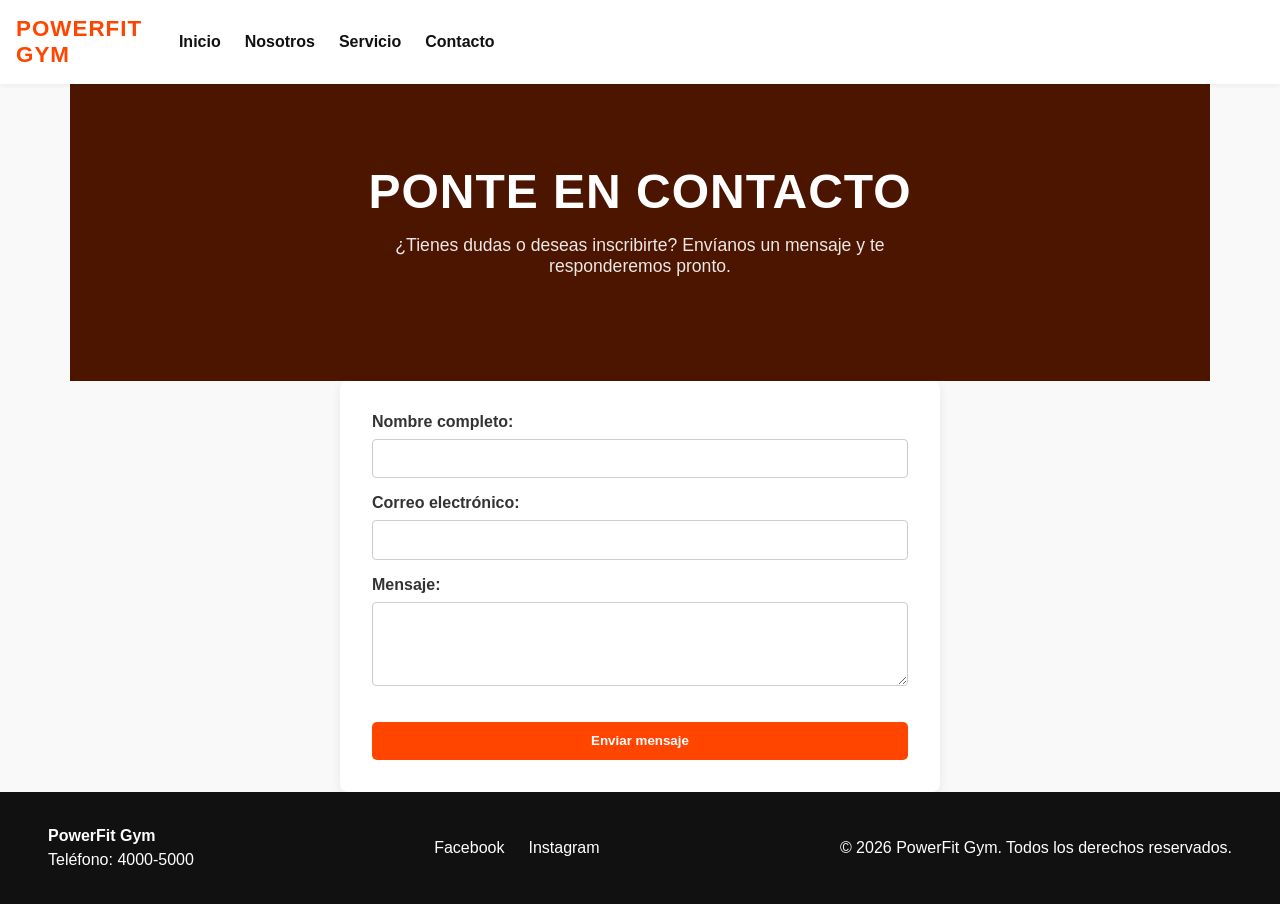
<file: contacto.html>
<!DOCTYPE html>
<html lang="es">
<head>
    <meta charset="UTF-8">
    <meta name="viewport" content="width=device-width, initial-scale=1.0">
    <title>Contacto - PowerFit Gym</title>
    <link rel="stylesheet" href="./css/estilos.css">
</head>

<body>
  <header class="header">
    <a href="index.html" class="logo">PowerFit Gym</a> 
    
    <input type="checkbox" id="menu-toggle" class="menu-toggle">
    <label for="menu-toggle" class="hamburguesa">
        <span></span>
        <span></span>
        <span></span> 
    </label>

    <nav class="menu"> 
      <ul>
        <li><a href="index.html">Inicio</a></li>
        <li><a href="nosotros.html">Nosotros</a></li>
        <li><a href="servicio.html">Servicio</a></li>
        <li><a href="contacto.html">Contacto</a></li>
      </ul>
    </nav>
  </header>

  <main>
    <section class="portada contenedor">
      <h1>Ponte en Contacto</h1>
      <p>¿Tienes dudas o deseas inscribirte? Envíanos un mensaje y te responderemos pronto.</p>
    </section>

    <section class="contenedor">
      <div style="max-width: 600px; margin: 0 auto; background: #fff; padding: 2rem; border-radius: 8px; box-shadow: 0 4px 12px rgba(0,0,0,0.08);">
        <form action="#" method="POST" style="display: flex; flex-direction: column; gap: 1rem;">
          <div>
            <label for="nombre" style="display: block; margin-bottom: 0.5rem; font-weight: bold;">Nombre completo:</label>
            <input type="text" id="nombre" name="nombre" required style="width: 100%; padding: 0.7rem; border: 1px solid #ccc; border-radius: 4px;">
          </div>

          <div>
            <label for="email" style="display: block; margin-bottom: 0.5rem; font-weight: bold;">Correo electrónico:</label>
            <input type="email" id="email" name="email" required style="width: 100%; padding: 0.7rem; border: 1px solid #ccc; border-radius: 4px;">
          </div>

          <div>
            <label for="mensaje" style="display: block; margin-bottom: 0.5rem; font-weight: bold;">Mensaje:</label>
            <textarea id="mensaje" name="mensaje" rows="4" required style="width: 100%; padding: 0.7rem; border: 1px solid #ccc; border-radius: 4px;"></textarea>
          </div>

          <button type="submit" class="boton" style="border: none; cursor: pointer; margin-top: 1rem;">Enviar mensaje</button>
        </form>
      </div>
    </section>
  </main>
  
  <footer>
    <div>
      <p><strong>PowerFit Gym</strong></p>
      <p>Teléfono: 4000-5000</p>
    </div>
    <ul class="redes">
      <li><a href="https://www.facebook.com/" target="_blank">Facebook</a></li>
      <li><a href="https://www.instagram.com/" target="_blank">Instagram</a></li>
    </ul>
    <p>&copy; 2026 PowerFit Gym. Todos los derechos reservados.</p>
  </footer>
</body>
</html>
</file>
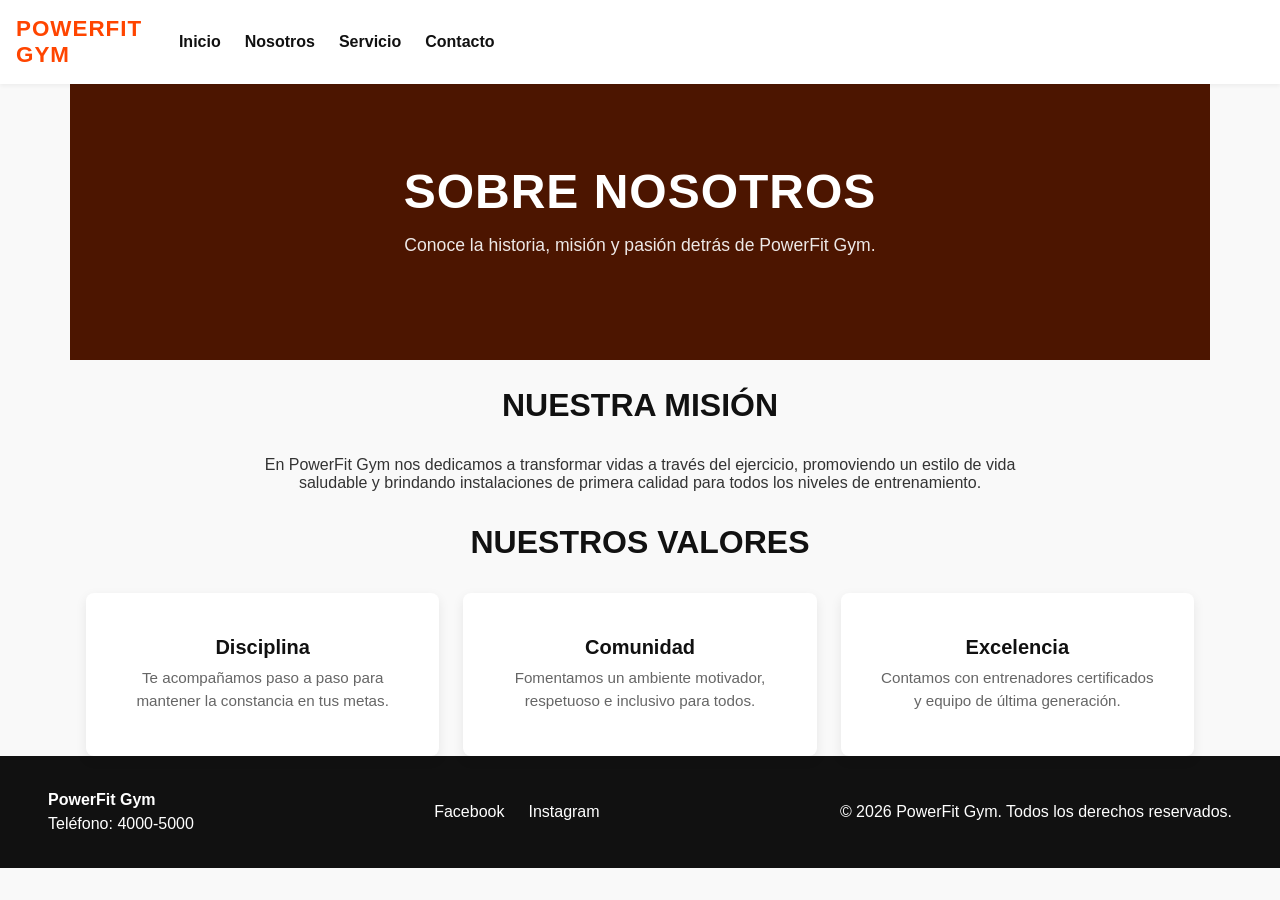
<file: nosotros.html>
<!DOCTYPE html>
<html lang="es">
<head>
    <meta charset="UTF-8">
    <meta name="viewport" content="width=device-width, initial-scale=1.0">
    <title>Nosotros - PowerFit Gym</title>
    <link rel="stylesheet" href="./css/estilos.css">
</head>

<body>
  <header class="header">
    <a href="index.html" class="logo">PowerFit Gym</a> 
    
    <input type="checkbox" id="menu-toggle" class="menu-toggle">
    <label for="menu-toggle" class="hamburguesa">
        <span></span>
        <span></span>
        <span></span> 
    </label>

    <nav class="menu"> 
      <ul>
        <li><a href="index.html">Inicio</a></li>
        <li><a href="nosotros.html">Nosotros</a></li>
        <li><a href="servicio.html">Servicio</a></li>
        <li><a href="contacto.html">Contacto</a></li>
      </ul>
    </nav>
  </header>

  <main>
    <section class="portada contenedor">
      <h1>Sobre Nosotros</h1>
      <p>Conoce la historia, misión y pasión detrás de PowerFit Gym.</p>
    </section>

    <section class="contenedor">
      <h2>Nuestra Misión</h2>
      <p style="text-align: center; max-width: 800px; margin: 0 auto 2rem;">
        En PowerFit Gym nos dedicamos a transformar vidas a través del ejercicio, promoviendo un estilo de vida saludable y brindando instalaciones de primera calidad para todos los niveles de entrenamiento.
      </p>

      <h2>Nuestros Valores</h2>
      <div class="cards">
        <article class="tarjeta" style="padding: 1.5rem; text-align: center;">
          <h3>Disciplina</h3>
          <p>Te acompañamos paso a paso para mantener la constancia en tus metas.</p>
        </article>

        <article class="tarjeta" style="padding: 1.5rem; text-align: center;">
          <h3>Comunidad</h3>
          <p>Fomentamos un ambiente motivador, respetuoso e inclusivo para todos.</p>
        </article>

        <article class="tarjeta" style="padding: 1.5rem; text-align: center;">
          <h3>Excelencia</h3>
          <p>Contamos con entrenadores certificados y equipo de última generación.</p>
        </article>
      </div>
    </section>
  </main>
  
  <footer>
    <div>
      <p><strong>PowerFit Gym</strong></p>
      <p>Teléfono: 4000-5000</p>
    </div>
    <ul class="redes">
      <li><a href="https://www.facebook.com/" target="_blank">Facebook</a></li>
      <li><a href="https://www.instagram.com/" target="_blank">Instagram</a></li>
    </ul>
    <p>&copy; 2026 PowerFit Gym. Todos los derechos reservados.</p>
  </footer>
</body>
</html>
</file>
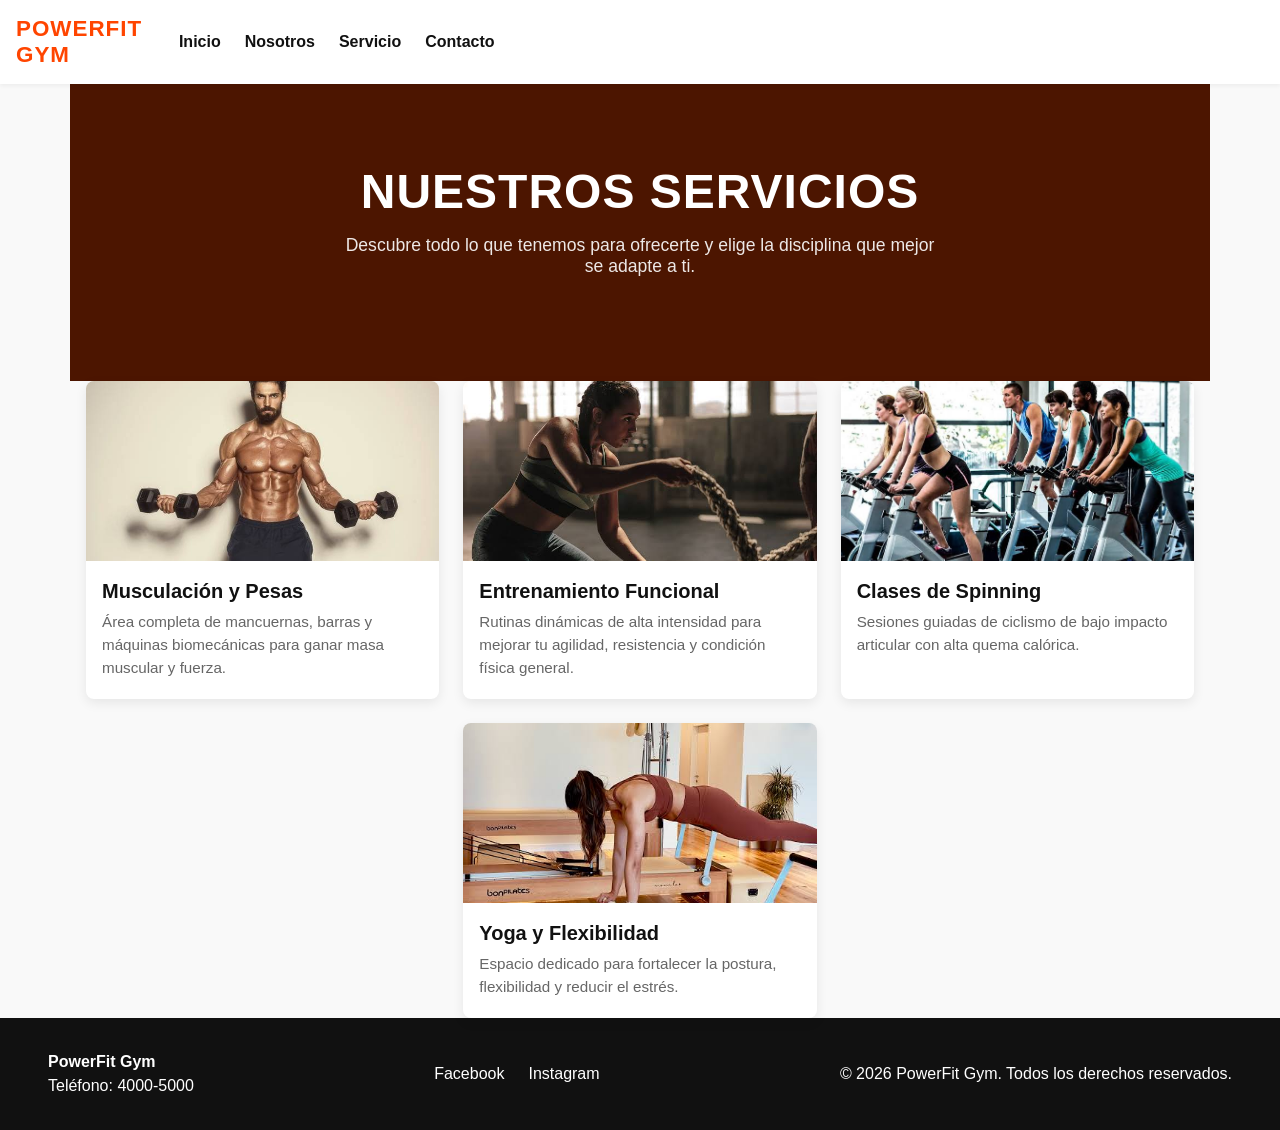
<file: servicio.html>
<!DOCTYPE html>
<html lang="es">
<head>
    <meta charset="UTF-8">
    <meta name="viewport" content="width=device-width, initial-scale=1.0">
    <title>Servicios - PowerFit Gym</title>
    <link rel="stylesheet" href="./css/estilos.css">
</head>

<body>
  <header class="header">
    <a href="index.html" class="logo">PowerFit Gym</a> 
    
    <input type="checkbox" id="menu-toggle" class="menu-toggle">
    <label for="menu-toggle" class="hamburguesa">
        <span></span>
        <span></span>
        <span></span> 
    </label>

    <nav class="menu"> 
      <ul>
        <li><a href="index.html">Inicio</a></li>
        <li><a href="nosotros.html">Nosotros</a></li>
        <li><a href="servicio.html">Servicio</a></li>
        <li><a href="contacto.html">Contacto</a></li>
      </ul>
    </nav>
  </header>

  <main>
    <section class="portada contenedor">
      <h1>Nuestros Servicios</h1>
      <p>Descubre todo lo que tenemos para ofrecerte y elige la disciplina que mejor se adapte a ti.</p>
    </section>

    <section class="servicios contenedor">
      <div class="cards">
        <article class="tarjeta">
          <img src="img/servicio-1.jpg" alt="Musculación">
          <h3>Musculación y Pesas</h3>
          <p>Área completa de mancuernas, barras y máquinas biomecánicas para ganar masa muscular y fuerza.</p>
        </article>

        <article class="tarjeta">
          <img src="img/servicio-2.jpg" alt="CrossFit">
          <h3>Entrenamiento Funcional</h3>
          <p>Rutinas dinámicas de alta intensidad para mejorar tu agilidad, resistencia y condición física general.</p>
        </article>

        <article class="tarjeta">
          <img src="img/servicio-3.jpg" alt="Spinning">
          <h3>Clases de Spinning</h3>
          <p>Sesiones guiadas de ciclismo de bajo impacto articular con alta quema calórica.</p>
        </article>

        <article class="tarjeta">
          <img src="img/servicio-4.jpg" alt="Yoga">
          <h3>Yoga y Flexibilidad</h3>
          <p>Espacio dedicado para fortalecer la postura, flexibilidad y reducir el estrés.</p>
        </article>
      </div>
    </section>
  </main>
  
  <footer>
    <div>
      <p><strong>PowerFit Gym</strong></p>
      <p>Teléfono: 4000-5000</p>
    </div>
    <ul class="redes">
      <li><a href="https://www.facebook.com/" target="_blank">Facebook</a></li>
      <li><a href="https://www.instagram.com/" target="_blank">Instagram</a></li>
    </ul>
    <p>&copy; 2026 PowerFit Gym. Todos los derechos reservados.</p>
  </footer>
</body>
</html>
</file>
<file: css/estilos.css>
/* Configuración global y reseteo */
*,
*::before,
*::after {
    box-sizing: border-box;
}


:root {
    --color-principal: #ff4500;
    --color-secundario: #111111;
    --color-texto: #333333;
    --ancho-max: 1140px;
}

body {
    margin: 0;
    font-family: Arial, Helvetica, sans-serif;
    color: var(--color-texto);
    background-color: #f9f9f9;
}

.contenedor {
    width: 100%;
    max-width: var(--ancho-max);
    margin: 0 auto;
    padding: 0 1rem;
}


/* Header y navegación */
.header {
    display: flex;
    justify-content: space-between;
    align-items: center;
    padding: 1rem;
    background-color: #ffffff;
    box-shadow: 0 2px 4px rgba(0,0,0,0.05);
    position: sticky;
    top: 0;
    z-index: 100;
}

.logo {
    font-size: 1.4rem;
    font-weight: 900;
    color: var(--color-principal);
 
    text-decoration: none;
    text-transform: uppercase;
    letter-spacing: 1px;
}

.menu-toggle {
    display: none;
}





.hamburguesa {
    display: flex;
    flex-direction: column;
    gap: 5px;
    padding: 0.5rem;
    background: none;
    border: 0;
    cursor: pointer;
}

.hamburguesa span {
    display: block;
    width: 22px;
    height: 3px;
    background: var(--color-secundario);
    border-radius: 2px;
    transition: transform 0.2s, opacity 0.2s;
}

.menu { 
    display: none; 
    width: 100%;
}

.menu ul {
    display: flex;
    gap: 1.5rem;
    list-style: none;
    margin: 0;
    padding: 0;
}

.menu a {
    color: var(--color-secundario);
    text-decoration: none;
    font-weight: 600;
    transition: color 0.2s;
}

.menu a:hover {
    color: var(--color-principal);
}

.menu-toggle:checked ~ .menu {
    display: block;
    width: 100%;
    margin-top: 1rem;
}

.menu-toggle:checked ~ .menu ul {
    flex-direction: column;
    gap: 1rem;
    align-items: center;
}

/* Portada */
.portada {
    padding: 4rem 1rem;
    text-align: center;
    background: linear-gradient(rgba(0, 0, 0, 0.7), rgba(0, 0, 0, 0.7)), var(--color-principal);
    color: white;
}

.portada h1 {
    margin: 0 0 1rem;
    font-size: 2.2rem;
    text-transform: uppercase;
    letter-spacing: 1px;
}

.portada p {
    font-size: 1.1rem;
    max-width: 600px;
    margin: 0 auto 1.5rem;
    opacity: 0.9;
}

.boton {
    display: inline-block;
    padding: 0.7rem 1.4rem;
    background-color: var(--color-principal);
    color: #fff;
    text-decoration: none;
    border-radius: 5px;
    font-weight: bold;
    transition: background-color 0.2s, transform 0.2s;
}

.boton:hover {
    transform: translateY(-2px);
}



.portada .boton {
    background-color: #ffffff;
    color: var(--color-principal);
}

.portada .boton:hover {
    background-color: #f1f1f1;
}

/* Secciones y tarjetas */
section {
    padding: 3rem 0;
}

section h2 {
    text-align: center;
    font-size: 2rem;
    margin-bottom: 2rem;
    color: var(--color-secundario);
    text-transform: uppercase;
}

.cards { 
    display: flex; 
    flex-wrap: wrap; 
    gap: 1.5rem; 
    justify-content: center;
}

.tarjeta {
    width: 100%;
    background: #fff;
    border-radius: 8px;
    box-shadow: 0 4px 12px rgba(0,0,0,0.08);
    overflow: hidden;
    transition: transform .2s, box-shadow .2s;
    display: flex;
    flex-direction: column;
}

.tarjeta:hover { 
    transform: translateY(-5px); 
    box-shadow: 0 6px 16px rgba(0,0,0,0.12);
}

.tarjeta img {
    width: 100%;
    height: 180px;
    object-fit: cover;
}

.tarjeta h3 {
    margin: 1.2rem 1rem 0.5rem;
    font-size: 1.25rem;
    color: var(--color-secundario);
}

.tarjeta p {
    margin: 0 1rem 1.2rem;
    color: #666;
    font-size: 0.95rem;
    line-height: 1.5;
    flex-grow: 1;
}

.tarjeta .boton {
    margin: 0 1rem 1.5rem;
    text-align: center;
}

/* Acordeón */
.accordion {
    max-width: 800px;
    margin: 0 auto;
    border-radius: 8px;
    overflow: hidden;
    box-shadow: 0 2px 6px rgba(0,0,0,0.05);
}

.faq-toggle {
    display: none;
}

.accordion .item {
    background: #fff;
    border-bottom: 1px solid #eee;
}

.accordion .titulo {
    display: block;
    width: 100%;
    padding: 1.2rem 1rem;
    text-align: left;
    font-size: 1.05rem;
    font-weight: bold;
    background: #fff;
    cursor: pointer;
    color: var(--color-secundario);
    transition: background 0.2s, color 0.2s;
}

.accordion .titulo:hover {
    background: #f9f9f9;
    color: var(--color-principal);
}

.accordion .contenido {
    display: none;
    padding: 1rem;
    background: #fafafa;
    color: #555;
}

.faq-toggle:checked ~ .contenido {
    display: block;
}

/* Galería */
.galeria {
    text-align: center;
}

.galeria p {
    color: #666;
    margin-bottom: 2rem;
}

.galeria img {
    width: 100%;
    max-width: 350px;
    height: 250px;
    object-fit: cover;
    border-radius: 8px;
    margin: 0.5rem;
    box-shadow: 0 4px 8px rgba(0,0,0,0.1);
    transition: transform 0.3s;
}

.galeria img:hover {
    transform: scale(1.03);
}

/* Footer */
footer {
    display: flex;
    flex-direction: column;
    gap: 1.5rem;
    padding: 2.5rem 1rem; 
    background-color: var(--color-secundario);
    color: #fff;
    text-align: center;
}

footer p {
    margin: 0;
    line-height: 1.5;
}

footer a {
    color: #fff;
    text-decoration: none;
    transition: color 0.2s;
}

footer a:hover {
    color: var(--color-principal);
}

.redes {
    display: flex;
    justify-content: center;
    gap: 1.5rem;
    list-style: none;
    margin: 0;
    padding: 0;
}

/* Diseño responsivo */
@media (min-width: 501px) {
    .portada h1 { font-size: 2.5rem; }
}

@media (min-width: 701px) { 
    .tarjeta { width: calc(50% - 0.75rem); } 
    
    .portada { padding: 5rem 2rem; }
    
    footer {
        flex-direction: row;
        justify-content: space-between;
        align-items: center;
        text-align: left;
        padding: 2rem 3rem;
    }
}

@media (min-width: 991px) { 
    .tarjeta { width: calc(33.333% - 1rem); } 
    
    .menu-toggle,
    .hamburguesa {
        display: none !important;
    }
    
    .menu { 
        display: block !important; 
    }

    .menu ul {
        flex-direction: row !important;
        align-items: initial !important;
    }
    
    .portada h1 { font-size: 3rem; }
}

#servicios {
    margin-bottom: 2rem;
}

.slide { 
  display: none; 
}

.slide.activa { 
  display: block; 
}

.carrusel {
  position: relative;
  max-width: 600px;
  margin: auto;
}

.slide { 
  display: none; 
  width: 100%;
  height: auto;
}

.slide.activa { 
  display: block; 
}

/* Ocultar el contenido por defecto */
.accordion .contenido {
  display: none;
}

/* Mostrar el contenido cuando el item tenga la clase activo */
.accordion .item.activo .contenido {
  display: block;
}

/* Estilo opcional para que el cursor cambie al pasar sobre la pregunta */
.accordion .titulo {
  cursor: pointer;
}
</file>
